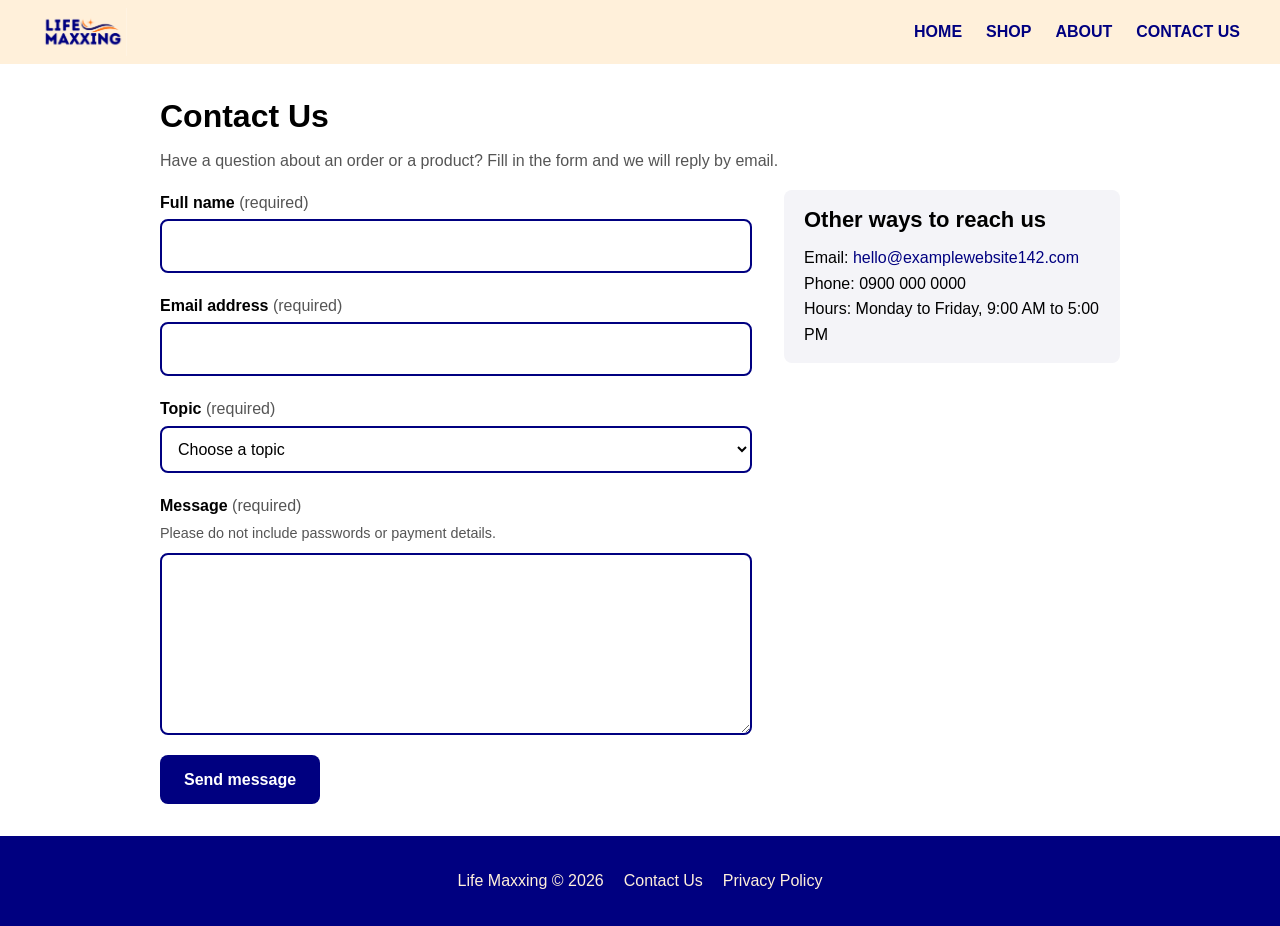
<file: contact.html>
<!DOCTYPE html>
<html lang="en">
<head>
  <meta charset="UTF-8">
  <meta name="viewport" content="width=device-width, initial-scale=1.0">
  <title>Contact Us | Life Maxxing</title>
  <meta name="description" content="Contact Life Maxxing with a question about your order.">
  <link rel="stylesheet" href="css/contactstyles.css">
  <script src="js/mailto.js" defer></script>
</head>
<body>
  <header class="site-header">
    <img src="images/header-logo.PNG" alt="Life Maxxing">
    
    <nav aria-label="Main">
      <ul class="nav-list">
        <li><a href="index.html">HOME</a></li>
        <li><a href="index.html#shop-home">SHOP</a></li>
        <li><a href="index.html#about-home">ABOUT</a></li>
        <li><a href="contact.html" aria-current="page">CONTACT US</a></li>
      </ul>
    </nav>
  </header>

  <main>
    <h1>Contact Us</h1>
    <p class="intro">
      Have a question about an order or a product? Fill in the form and we will reply by email.
    </p>

    <div class="page-layout">
      <form id="contact-form" class="contact-form" action="#" method="post">
        <div class="form-group">
          <label for="full-name">Full name <span class="required">(required)</span></label>
          <input type="text" id="full-name" name="full_name" required autocomplete="name">
        </div>

        <div class="form-group">
          <label for="email">Email address <span class="required">(required)</span></label>
          <input type="email" id="email" name="email" required autocomplete="email">
        </div>

        <div class="form-group">
          <label for="topic">Topic <span class="required">(required)</span></label>
          <select id="topic" name="topic" required>
            <option value="">Choose a topic</option>
            <option value="order">A question about an order</option>
            <option value="product">A question about a product</option>
            <option value="other">Something else</option>
          </select>
        </div>

        <div class="form-group">
          <label for="message">Message <span class="required">(required)</span></label>
          <p id="message-hint" class="hint">Please do not include passwords or payment details.</p>
          <textarea id="message" name="message" rows="6" required aria-describedby="message-hint"></textarea>
        </div>

        <button class="button" type="submit">Send message</button>
      </form>

      <aside class="contact-info">
        <h2>Other ways to reach us</h2>
        <address>
          Email: <a href="mailto:hello@examplewebsite142.com">hello@examplewebsite142.com</a><br>
          Phone: 0900 000 0000<br>
          Hours: Monday to Friday, 9:00 AM to 5:00 PM
        </address>
      </aside>
    </div>
  </main>

  <footer class="site-footer">
    <ul class="footer-links">
      <li>Life Maxxing &copy; 2026</li>
      <li><a href="contact.html">Contact Us</a></li>
      <li><a href="privacypolicy.html">Privacy Policy</a></li>
    </ul>
  </footer>
</body>
</html>
</file>
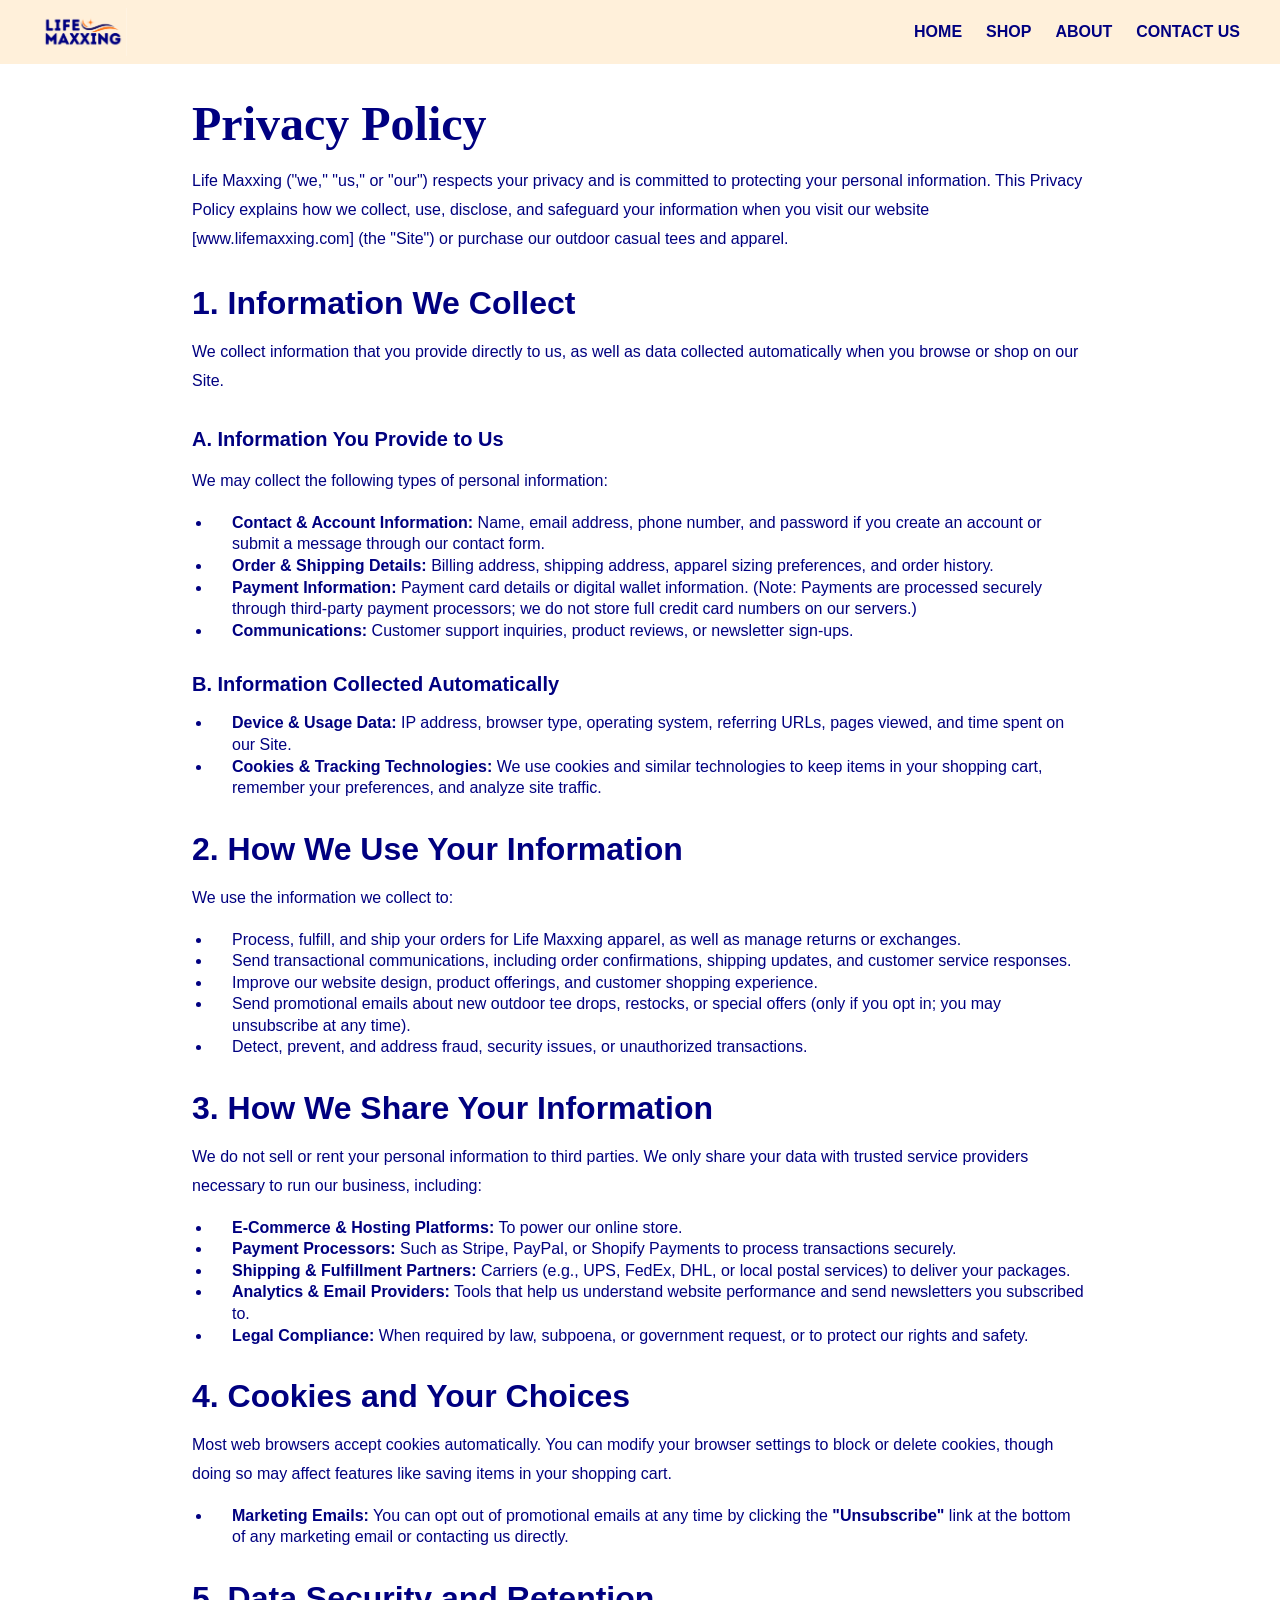
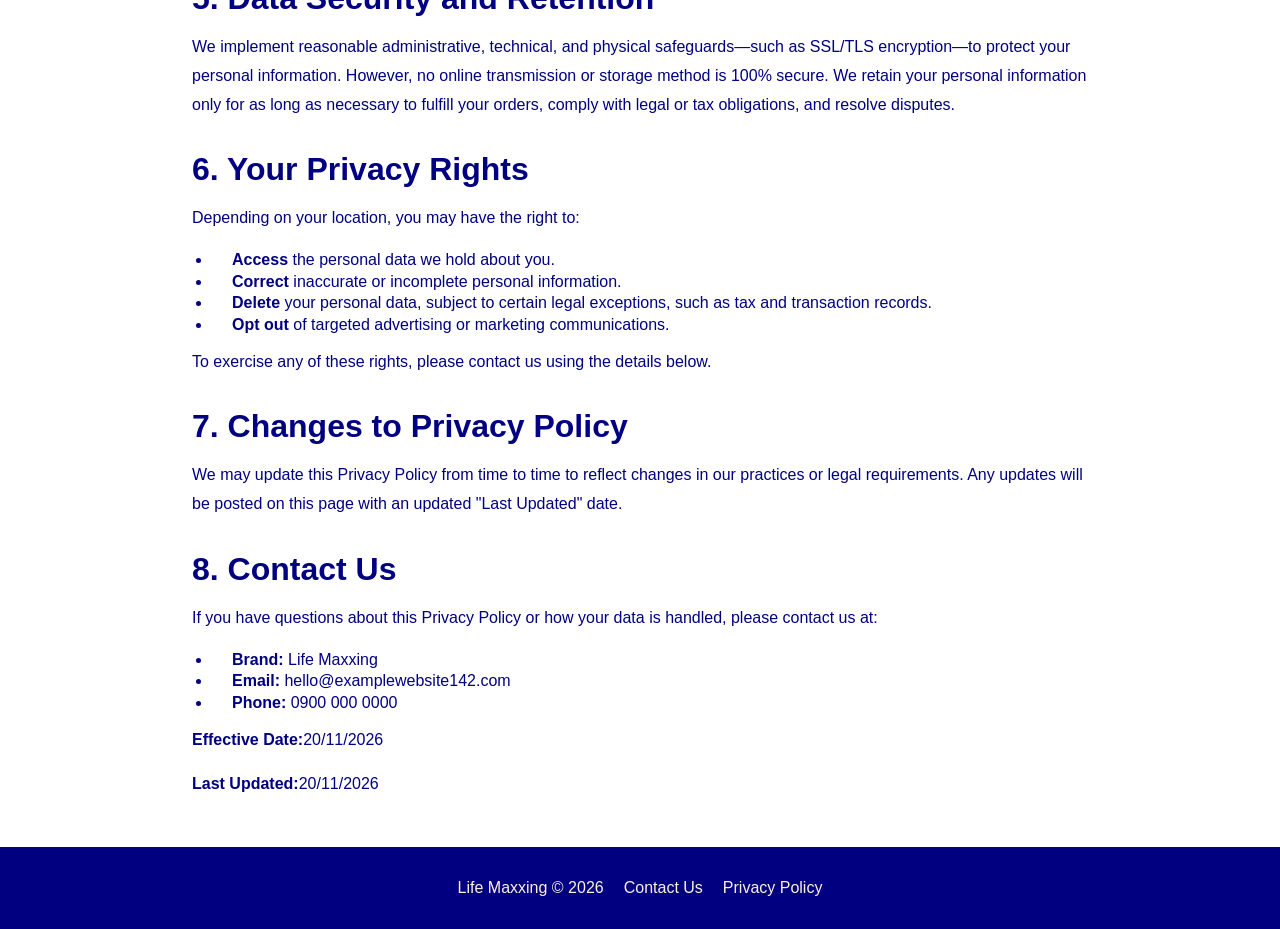
<file: privacypolicy.html>
<!DOCTYPE html>
<html lang="en">
<head>
  <meta charset="UTF-8">
  <meta name="viewport" content="width=device-width, initial-scale=1.0">
  <title>Privacy Policy | Life Maxxing</title>
  <meta name="description" content="Learn how Life Maxxing collects, uses, and protects your personal information.">
  <link rel="stylesheet" href="css/privacypolicy.css">
</head>
  
<body>
  
  <header class="site-header">
      <img src="images/header-logo.PNG" alt="Life Maxxing">
   
      <nav aria-label="Main">
        <ul class="nav-list">
          <li><a href="index.html">HOME</a></li>
          <li><a href="index.html#shop-home">SHOP</a></li>
          <li><a href="index.html#about-home">ABOUT</a></li>
          <li><a href="contact.html">CONTACT US</a></li>
        </ul>
      </nav>
  </header>

  <main class="privacy-policy">
    <h1>Privacy Policy</h1>
      <p>
        Life Maxxing  ("we," "us," or "our") respects your privacy and is committed to protecting your personal information. This Privacy Policy explains how we collect, use, disclose, and safeguard your information when you visit our website [www.lifemaxxing.com] (the "Site") or purchase our outdoor casual tees and apparel.   
      </p>

    
    <h2>1. Information We Collect</h2>
      <p>
        We collect information that you provide directly to us, 
        as well as data collected automatically when you browse or shop on our Site. 
      </p>
      <h3>A. Information You Provide to Us</h3>

      <p>We may collect the following types of personal information:</p>
    
      <ul>
        <li>
            <strong>Contact & Account Information:</strong>
            Name, email address, phone number, and password if you
            create an account or submit a message through our contact form.
        </li>
  
        <li>
            <strong>Order & Shipping Details:</strong>
            Billing address, shipping address, apparel sizing preferences,
            and order history.
        </li>
  
        <li>
            <strong>Payment Information:</strong>
            Payment card details or digital wallet information. 
            (Note: Payments are processed securely through third-party payment processors; 
            we do not store full credit card numbers on our servers.)
        </li>
        <li>
            <strong>Communications:</strong>
            Customer support inquiries, product reviews, or newsletter sign-ups.
        </li>
      </ul>
    
      <h3>B. Information Collected Automatically</h3>
    
      <ul>
        <li>
            <strong>Device & Usage Data:</strong>
            IP address, browser type, operating system, referring URLs, pages viewed, and time spent on our Site.
        </li>
        <li>
            <strong>Cookies & Tracking Technologies:</strong>
            We use cookies and similar technologies to keep items in your shopping cart, remember your preferences, and analyze site traffic. 
        </li>
      </ul>

    <h2>2. How We Use Your Information</h2>

      <p>We use the information we collect to:</p>

      <ul>
          <li>
              Process, fulfill, and ship your orders for Life Maxxing apparel, as well as manage returns or exchanges.
          </li>

          <li>
              Send transactional communications, including order confirmations, shipping updates, and customer service responses.
          </li>

          <li>
              Improve our website design, product offerings, and customer shopping experience.
          </li>

          <li>
              Send promotional emails about new outdoor tee drops, restocks, or special offers (only if you opt in; you may unsubscribe at any time).
          </li>

          <li>
              Detect, prevent, and address fraud, security issues, or unauthorized transactions.
          </li>
      </ul>

    
    <h2>3. How We Share Your Information</h2>

      <p>We do not sell or rent your personal information to third parties. We only share your data with trusted service providers necessary to run our business, including:</p>

      <ul>
          <li>
                <strong>E-Commerce & Hosting Platforms:</strong>
                To power our online store.
          </li>

          <li>
                <strong>Payment Processors:</strong>
                Such as Stripe, PayPal, or Shopify Payments to process transactions securely.
          </li>

           <li>
                <strong>Shipping & Fulfillment Partners:</strong>
                Carriers (e.g., UPS, FedEx, DHL, or local postal services) to deliver your packages.
          </li>

           <li>
                <strong>Analytics & Email Providers:</strong>
                Tools that help us understand website performance and send newsletters you subscribed to.
          </li>

           <li>
                <strong>Legal Compliance:</strong>
                When required by law, subpoena, or government request, or to protect our rights and safety.
          </li>
      </ul>


    <h2>4. Cookies and Your Choices</h2>

      <p>Most web browsers accept cookies automatically. 
          You can modify your browser settings to block or delete cookies, though doing so may affect features like saving items in your shopping cart.</p>

      <ul>
          <li>
                <strong>Marketing Emails:</strong>
                You can opt out of promotional emails at any time by clicking the <b>"Unsubscribe"</b> link at the bottom of any marketing email or contacting us directly.
          </li>
      </ul>


    <h2>5. Data Security and Retention</h2>

      <p>We implement reasonable administrative, technical, and physical safeguards—such as SSL/TLS encryption—to protect your personal information. 
        However, no online transmission or storage method is 100% secure. 
        We retain your personal information only for as long as necessary to fulfill your orders, comply with legal or tax obligations, and resolve disputes.</p>


    <h2>6. Your Privacy Rights</h2>

      <p>Depending on your location, you may have the right to:</p>

      <ul>
          <li><strong>Access</strong> the personal data we hold about you.</li>

          <li><strong>Correct</strong> inaccurate or incomplete personal information.</li>

          <li><strong>Delete</strong> your personal data, subject to certain legal exceptions, such as tax and transaction records.</li>

          <li><strong>Opt out</strong> of targeted advertising or marketing communications.</li>
      </ul>

      <p>To exercise any of these rights, please contact us using the details below.</p>


    <h2>7. Changes to Privacy Policy</h2>

      <p>We may update this Privacy Policy from time to time to reflect changes in our practices or legal requirements. 
      Any updates will be posted on this page with an updated "Last Updated" date.</p>

    
    <h2>8. Contact Us</h2>

      <p>If you have questions about this Privacy Policy or how your data is handled, please contact us at:</p>

      <ul>
          <li><strong>Brand:</strong> Life Maxxing</li>
          <li><strong>Email:</strong> hello@examplewebsite142.com</li>
          <li><strong>Phone:</strong> 0900 000 0000</li>
      </ul>

    <p><strong>Effective Date:</strong>20/11/2026 </p>
    <p><strong>Last Updated:</strong>20/11/2026 </p>

  </main>
  
    <footer class="site-footer">
      <ul class="footer-links">
        <li>Life Maxxing &copy; 2026</li>
        <li><a href="contact.html">Contact Us</a></li>
        <li><a href="privacypolicy.html" aria-current="page">Privacy Policy</a></li>
      </ul>
    </footer>

</body>
</html>
</file>
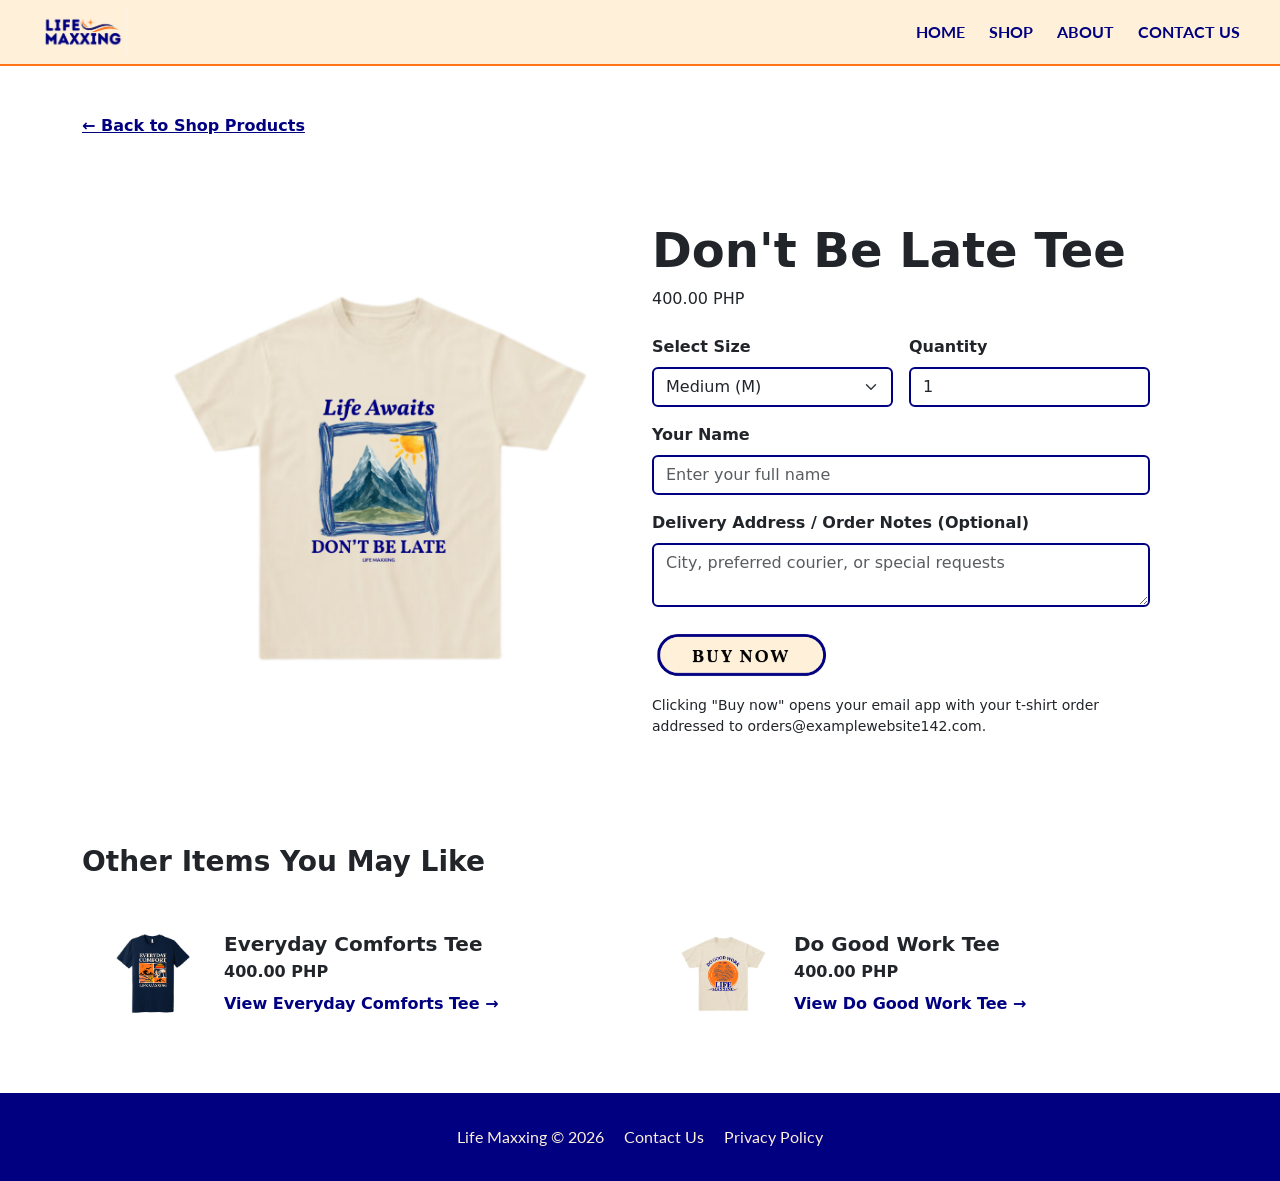
<file: product1.html>
<!DOCTYPE html>
<html lang="en">
<head>
  <meta charset="UTF-8">
  <meta name="viewport" content="width=device-width, initial-scale=1.0">
  <title>Don't Be Late Tee | Life Maxxing</title>
  <meta name="description" content="Order the Don't Be Late Tee from Life Maxxing. Choose your size and order by email.">
  <link href="https://cdn.jsdelivr.net/npm/bootstrap@5.3.3/dist/css/bootstrap.min.css" rel="stylesheet" integrity="sha384-QWTKZyjpPEjISv5WaRU9OFeRpok6YctnYmDr5pNlyT2bRjXh0JMhjY6hW+ALEwIH" crossorigin="anonymous">
  <link rel="stylesheet" href="css/globalstyles.css">
  <link rel="preconnect" href="https://fonts.googleapis.com">
  <link rel="preconnect" href="https://fonts.gstatic.com" crossorigin>
  <link href="https://fonts.googleapis.com/css2?family=Lato:ital,wght@0,400;0,700;0,900;1,400&family=Vollkorn:ital,wght@0,600;0,700;0,800;1,400&display=swap" rel="stylesheet">
</head>
<body>

  <header class="site-header">
    <img src="images/header-logo.PNG" alt="Life Maxxing">
    <nav aria-label="Main">
      <ul class="nav-list">
        <li><a href="index.html">HOME</a></li>
        <li><a href="index.html#shop-home">SHOP</a></li>
        <li><a href="index.html#about-home">ABOUT</a></li>
        <li><a href="contact.html">CONTACT US</a></li>
      </ul>
    </nav>
  </header>

  <main class="container my-5">
    <nav aria-label="Breadcrumb" class="mb-4">
      <a href="index.html#shop-home" class="fw-bold text-decoration-underline" style="color: #000080;">
        &larr; Back to Shop Products
      </a>
    </nav>

    <section class="product-card-box p-4 p-md-5 mb-5" aria-labelledby="product-heading">
      <div class="row g-4 align-items-center">
        <div class="col-md-6 text-center">
          <div class="product-img-frame">
            <img src="images/dont-be-late-tee.PNG" alt="Cream Don't Be Late Tee featuring a navy blue and pumpkin orange 4-tile outdoor sun, mountain trail, wave, and arrow graphic" class="img-fluid rounded">
          </div>
        </div>

        <div class="col-md-6">
          <h1 id="product-heading" class="display-5 fw-bold mb-2">Don't Be Late Tee</h1>
          <p class="price-tag mb-4">400.00 PHP</p>

          <form id="order-form">
            <input type="hidden" id="product-name" value="Don't Be Late Tee">
            <input type="hidden" id="product-price" value="400.00 PHP">

            <div class="row g-3 mb-3">
              <div class="col-sm-6">
                <label for="shirt-size" class="form-label fw-bold">Select Size</label>
                <select id="shirt-size" name="size" class="form-select border-2" style="border-color: #000080;" required>
                  <option value="Small (S)">Small (S)</option>
                  <option value="Medium (M)" selected>Medium (M)</option>
                  <option value="Large (L)">Large (L)</option>
                  <option value="Extra Large (XL)">Extra Large (XL)</option>
                </select>
              </div>

              <div class="col-sm-6">
                <label for="shirt-quantity" class="form-label fw-bold">Quantity</label>
                <input type="number" id="shirt-quantity" name="quantity" class="form-control border-2" style="border-color: #000080;" value="1" min="1" max="20" required>
              </div>
            </div>

            <div class="mb-3">
              <label for="customer-name" class="form-label fw-bold">Your Name</label>
              <input type="text" id="customer-name" name="customerName" class="form-control border-2" style="border-color: #000080;" placeholder="Enter your full name" required>
            </div>

            <div class="mb-4">
              <label for="order-notes" class="form-label fw-bold">Delivery Address / Order Notes (Optional)</label>
              <textarea id="order-notes" name="notes" rows="2" class="form-control border-2" style="border-color: #000080;" placeholder="City, preferred courier, or special requests"></textarea>
            </div>

            <button type="submit" class="p-0 border-0 bg-transparent" style="cursor: pointer;">
              <img src="images/buynow.png" alt="Buy now" style="width: 180px; max-width: 100%; height: auto; display: block;">
            </button>

            <p class="small mt-2 mb-0">
              Clicking "Buy now" opens your email app with your t-shirt order addressed to orders@examplewebsite142.com.
            </p>
          </form>
        </div>
      </div>
    </section>

    <section aria-labelledby="other-items-heading">
      <h2 id="other-items-heading" class="h3 fw-bold mb-4">Other Items You May Like</h2>
      <div class="row g-4">
        <div class="col-md-6">
          <div class="other-item-card p-3 h-100 d-flex align-items-center gap-3">
            <img src="images/everyday-comforts-tee.PNG" alt="Navy blue Everyday Comforts Tee with coastal woodblock wave and sun illustration" style="width: 110px; height: 110px; object-fit: contain;">
            <div>
              <h3 class="h5 fw-bold mb-1">Everyday Comforts Tee</h3>
              <p class="mb-2 fw-bold">400.00 PHP</p>
              <a href="product2.html" class="fw-bold" style="color: #000080;">View Everyday Comforts Tee &rarr;</a>
            </div>
          </div>
        </div>

        <div class="col-md-6">
          <div class="other-item-card p-3 h-100 d-flex align-items-center gap-3">
            <img src="images/do-good-work-tee.PNG" alt="Cream Do Good Work Tee with an orange sun and wave emblem and navy lettering" style="width: 110px; height: 110px; object-fit: contain;">
            <div>
              <h3 class="h5 fw-bold mb-1">Do Good Work Tee</h3>
              <p class="mb-2 fw-bold">400.00 PHP</p>
              <a href="product3.html" class="fw-bold" style="color: #000080;">View Do Good Work Tee &rarr;</a>
            </div>
          </div>
        </div>
      </div>
    </section>
  </main>

  <footer class="site-footer">
    <ul class="footer-links">
      <li>Life Maxxing &copy; 2026</li>
      <li><a href="contact.html">Contact Us</a></li>
      <li><a href="privacypolicy.html">Privacy Policy</a></li>
    </ul>
  </footer>

  <script src="https://cdn.jsdelivr.net/npm/bootstrap@5.3.3/dist/js/bootstrap.bundle.min.js" integrity="sha384-YvpcrYf0tY3lHB60NNkmXc5s9fDVZLESaAA55NDzOxhy9GkcIdslK1eN7N6jIeHz" crossorigin="anonymous"></script>
  <script src="js/buynow.js"></script>
</body>
</html>
</file>
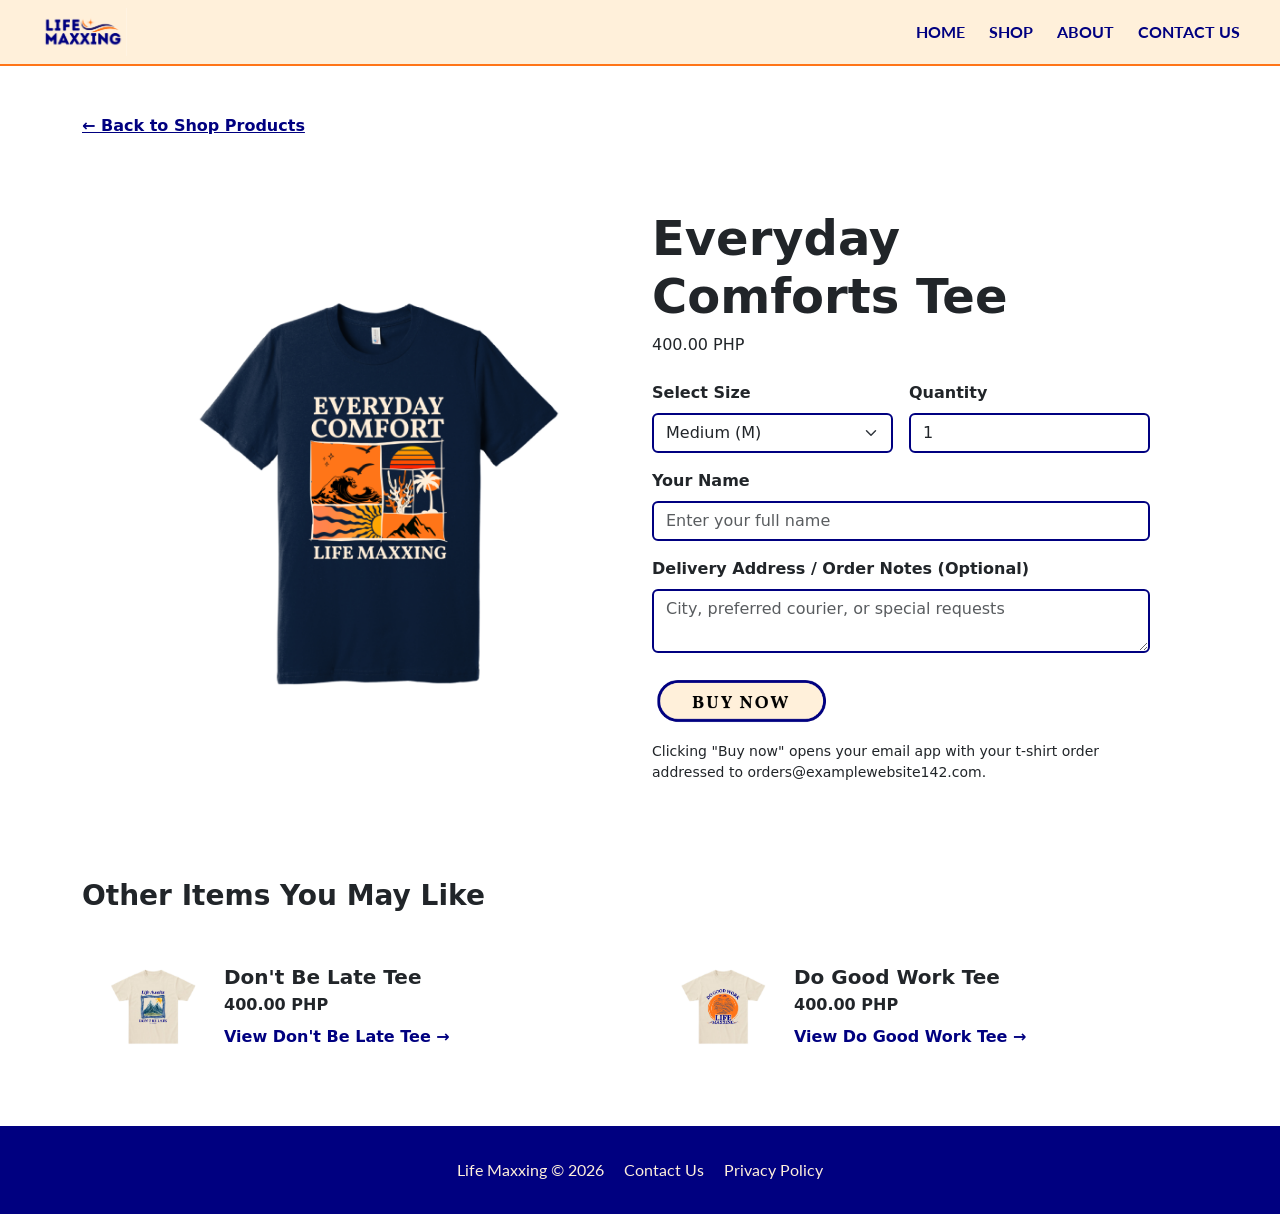
<file: product2.html>
<!DOCTYPE html>
<html lang="en">
<head>
  <meta charset="UTF-8">
  <meta name="viewport" content="width=device-width, initial-scale=1.0">
  <title>Everyday Comforts Tee | Life Maxxing</title>
  <meta name="description" content="Order the Everyday Comforts Tee from Life Maxxing. Choose your size and order by email.">
  <link href="https://cdn.jsdelivr.net/npm/bootstrap@5.3.3/dist/css/bootstrap.min.css" rel="stylesheet" integrity="sha384-QWTKZyjpPEjISv5WaRU9OFeRpok6YctnYmDr5pNlyT2bRjXh0JMhjY6hW+ALEwIH" crossorigin="anonymous">
  <link rel="stylesheet" href="css/globalstyles.css">
  <link rel="preconnect" href="https://fonts.googleapis.com">
  <link rel="preconnect" href="https://fonts.gstatic.com" crossorigin>
  <link href="https://fonts.googleapis.com/css2?family=Lato:ital,wght@0,400;0,700;0,900;1,400&family=Vollkorn:ital,wght@0,600;0,700;0,800;1,400&display=swap" rel="stylesheet">
</head>
<body>

  <header class="site-header">
    <img src="images/header-logo.PNG" alt="Life Maxxing">

    <nav aria-label="Main">
      <ul class="nav-list">
        <li><a href="index.html">HOME</a></li>
        <li><a href="index.html#shop-home">SHOP</a></li>
        <li><a href="index.html#about-home">ABOUT</a></li>
        <li><a href="contact.html">CONTACT US</a></li>
      </ul>
    </nav>
  </header>

  <main class="container my-5">
    <nav aria-label="Breadcrumb" class="mb-4">
      <a href="index.html#shop-home" class="fw-bold text-decoration-underline" style="color: #000080;">&larr; Back to Shop Products</a>
    </nav>

    <section class="product-card-box p-4 p-md-5 mb-5" aria-labelledby="product-heading">
      <div class="row g-4 align-items-center">
        <div class="col-md-6 text-center">
          <div class="product-img-frame">
            <img src="images/everyday-comforts-tee.PNG" alt="Navy blue Everyday Comforts Tee with coastal woodblock wave and sun illustration" class="img-fluid rounded">
          </div>
        </div>

        <div class="col-md-6">
          <h1 id="product-heading" class="display-5 fw-bold mb-2">Everyday Comforts Tee</h1>
          <p class="price-tag mb-4">400.00 PHP</p>

          <form id="order-form">
            <input type="hidden" id="product-name" value="Everyday Comforts Tee">
            <input type="hidden" id="product-price" value="400.00 PHP">

            <div class="row g-3 mb-3">
              <div class="col-sm-6">
                <label for="shirt-size" class="form-label fw-bold">Select Size</label>
                <select id="shirt-size" name="size" class="form-select border-2" style="border-color: #000080;" required>
                  <option value="Small (S)">Small (S)</option>
                  <option value="Medium (M)" selected>Medium (M)</option>
                  <option value="Large (L)">Large (L)</option>
                  <option value="Extra Large (XL)">Extra Large (XL)</option>
                </select>
              </div>

              <div class="col-sm-6">
                <label for="shirt-quantity" class="form-label fw-bold">Quantity</label>
                <input type="number" id="shirt-quantity" name="quantity" class="form-control border-2" style="border-color: #000080;" value="1" min="1" max="20" required>
              </div>
            </div>

            <div class="mb-3">
              <label for="customer-name" class="form-label fw-bold">Your Name</label>
              <input type="text" id="customer-name" name="customerName" class="form-control border-2" style="border-color: #000080;" placeholder="Enter your full name" required>
            </div>

            <div class="mb-4">
              <label for="order-notes" class="form-label fw-bold">Delivery Address / Order Notes (Optional)</label>
              <textarea id="order-notes" name="notes" rows="2" class="form-control border-2" style="border-color: #000080;" placeholder="City, preferred courier, or special requests"></textarea>
            </div>

            <button type="submit" class="p-0 border-0 bg-transparent" style="cursor: pointer;">
              <img src="images/buynow.png" alt="Buy now" style="width: 180px; max-width: 100%; height: auto; display: block;">
            </button>
            <p class="small mt-2 mb-0">Clicking "Buy now" opens your email app with your t-shirt order addressed to orders@examplewebsite142.com.</p>
          </form>
        </div>
      </div>
    </section>

    <section aria-labelledby="other-items-heading">
      <h2 id="other-items-heading" class="h3 fw-bold mb-4">Other Items You May Like</h2>
      <div class="row g-4">
        <div class="col-md-6">
          <div class="other-item-card p-3 h-100 d-flex align-items-center gap-3">
            <img src="images/dont-be-late-tee.PNG" alt="Cream Don't Be Late Tee with a navy and orange outdoor graphic" style="width: 110px; height: 110px; object-fit: contain;">
            <div>
              <h3 class="h5 fw-bold mb-1">Don't Be Late Tee</h3>
              <p class="mb-2 fw-bold">400.00 PHP</p>
              <a href="product1.html" class="fw-bold" style="color: #000080;">View Don't Be Late Tee &rarr;</a>
            </div>
          </div>
        </div>

        <div class="col-md-6">
          <div class="other-item-card p-3 h-100 d-flex align-items-center gap-3">
            <img src="images/do-good-work-tee.PNG" alt="Cream Do Good Work Tee with an orange sun and wave emblem and navy lettering" style="width: 110px; height: 110px; object-fit: contain;">
            <div>
              <h3 class="h5 fw-bold mb-1">Do Good Work Tee</h3>
              <p class="mb-2 fw-bold">400.00 PHP</p>
              <a href="product3.html" class="fw-bold" style="color: #000080;">View Do Good Work Tee &rarr;</a>
            </div>
          </div>
        </div>
      </div>
    </section>
  </main>

  <footer class="site-footer">
    <ul class="footer-links">
      <li>Life Maxxing &copy; 2026</li>
      <li><a href="contact.html">Contact Us</a></li>
      <li><a href="privacypolicy.html">Privacy Policy</a></li>
    </ul>
  </footer>

  <script src="https://cdn.jsdelivr.net/npm/bootstrap@5.3.3/dist/js/bootstrap.bundle.min.js" integrity="sha384-YvpcrYf0tY3lHB60NNkmXc5s9fDVZLESaAA55NDzOxhy9GkcIdslK1eN7N6jIeHz" crossorigin="anonymous"></script>
  <script src="js/buynow.js"></script>
</body>
</html>
</file>
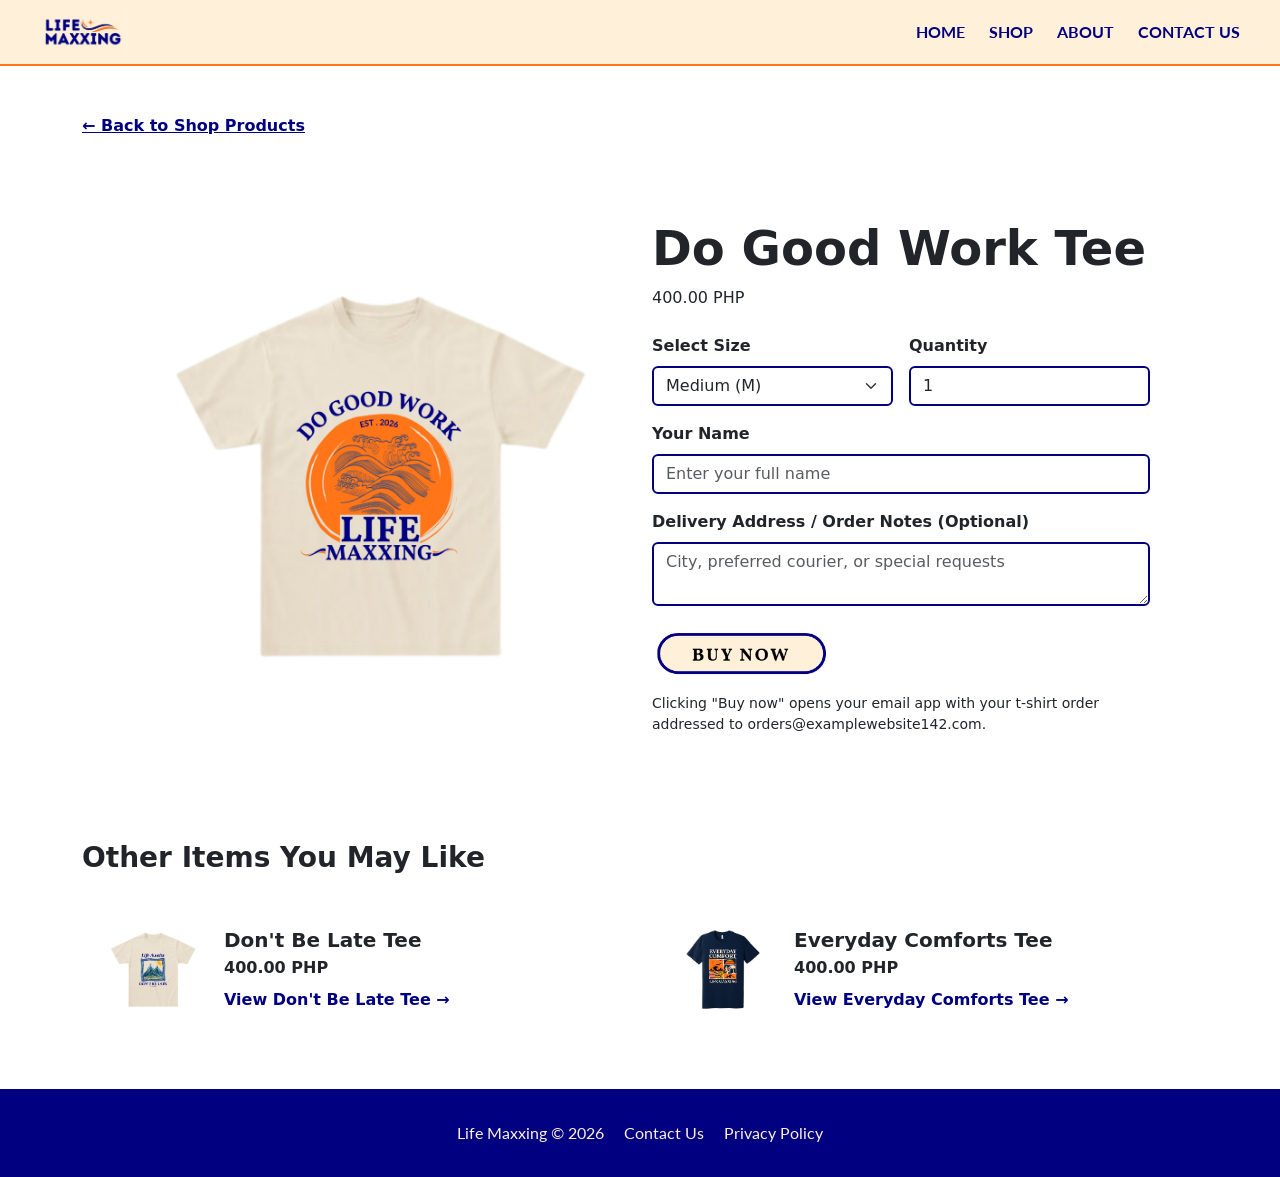
<file: product3.html>
<!DOCTYPE html>
<html lang="en">
<head>
  <meta charset="UTF-8">
  <meta name="viewport" content="width=device-width, initial-scale=1.0">
  <title>Do Good Work Tee | Life Maxxing</title>
  <meta name="description" content="Order the Do Good Work Tee from Life Maxxing. Choose your size and order by email.">
  <link href="https://cdn.jsdelivr.net/npm/bootstrap@5.3.3/dist/css/bootstrap.min.css" rel="stylesheet" integrity="sha384-QWTKZyjpPEjISv5WaRU9OFeRpok6YctnYmDr5pNlyT2bRjXh0JMhjY6hW+ALEwIH" crossorigin="anonymous">
  <link rel="stylesheet" href="css/globalstyles.css">
  <link rel="preconnect" href="https://fonts.googleapis.com">
  <link rel="preconnect" href="https://fonts.gstatic.com" crossorigin>
  <link href="https://fonts.googleapis.com/css2?family=Lato:ital,wght@0,400;0,700;0,900;1,400&family=Vollkorn:ital,wght@0,600;0,700;0,800;1,400&display=swap" rel="stylesheet">
</head>
<body>

  <header class="site-header">
    <img src="images/header-logo.PNG" alt="Life Maxxing">

    <nav aria-label="Main">
      <ul class="nav-list">
        <li><a href="index.html">HOME</a></li>
        <li><a href="index.html#shop-home">SHOP</a></li>
        <li><a href="index.html#about-home">ABOUT</a></li>
        <li><a href="contact.html">CONTACT US</a></li>
      </ul>
    </nav>
  </header>

  <main class="container my-5">
    <nav aria-label="Breadcrumb" class="mb-4">
      <a href="index.html#shop-home" class="fw-bold text-decoration-underline" style="color: #000080;">&larr; Back to Shop Products</a>
    </nav>

    <section class="product-card-box p-4 p-md-5 mb-5" aria-labelledby="product-heading">
      <div class="row g-4 align-items-center">
        <div class="col-md-6 text-center">
          <div class="product-img-frame">
            <img src="images/do-good-work-tee.PNG" alt="Cream Do Good Work Tee with an orange sun and wave emblem and navy lettering" class="img-fluid rounded">
          </div>
        </div>

        <div class="col-md-6">
          <h1 id="product-heading" class="display-5 fw-bold mb-2">Do Good Work Tee</h1>
          <p class="price-tag mb-4">400.00 PHP</p>

          <form id="order-form">
            <input type="hidden" id="product-name" value="Do Good Work Tee">
            <input type="hidden" id="product-price" value="400.00 PHP">

            <div class="row g-3 mb-3">
              <div class="col-sm-6">
                <label for="shirt-size" class="form-label fw-bold">Select Size</label>
                <select id="shirt-size" name="size" class="form-select border-2" style="border-color: #000080;" required>
                  <option value="Small (S)">Small (S)</option>
                  <option value="Medium (M)" selected>Medium (M)</option>
                  <option value="Large (L)">Large (L)</option>
                  <option value="Extra Large (XL)">Extra Large (XL)</option>
                </select>
              </div>

              <div class="col-sm-6">
                <label for="shirt-quantity" class="form-label fw-bold">Quantity</label>
                <input type="number" id="shirt-quantity" name="quantity" class="form-control border-2" style="border-color: #000080;" value="1" min="1" max="20" required>
              </div>
            </div>

            <div class="mb-3">
              <label for="customer-name" class="form-label fw-bold">Your Name</label>
              <input type="text" id="customer-name" name="customerName" class="form-control border-2" style="border-color: #000080;" placeholder="Enter your full name" required>
            </div>

            <div class="mb-4">
              <label for="order-notes" class="form-label fw-bold">Delivery Address / Order Notes (Optional)</label>
              <textarea id="order-notes" name="notes" rows="2" class="form-control border-2" style="border-color: #000080;" placeholder="City, preferred courier, or special requests"></textarea>
            </div>

            <button type="submit" class="p-0 border-0 bg-transparent" style="cursor: pointer;">
              <img src="images/buynow.png" alt="Buy now" style="width: 180px; max-width: 100%; height: auto; display: block;">
            </button>
            <p class="small mt-2 mb-0">Clicking "Buy now" opens your email app with your t-shirt order addressed to orders@examplewebsite142.com.</p>
          </form>
        </div>
      </div>
    </section>

    <section aria-labelledby="other-items-heading">
      <h2 id="other-items-heading" class="h3 fw-bold mb-4">Other Items You May Like</h2>
      <div class="row g-4">
        <div class="col-md-6">
          <div class="other-item-card p-3 h-100 d-flex align-items-center gap-3">
            <img src="images/dont-be-late-tee.PNG" alt="Cream Don't Be Late Tee with a navy and orange outdoor graphic" style="width: 110px; height: 110px; object-fit: contain;">
            <div>
              <h3 class="h5 fw-bold mb-1">Don't Be Late Tee</h3>
              <p class="mb-2 fw-bold">400.00 PHP</p>
              <a href="product1.html" class="fw-bold" style="color: #000080;">View Don't Be Late Tee &rarr;</a>
            </div>
          </div>
        </div>

        <div class="col-md-6">
          <div class="other-item-card p-3 h-100 d-flex align-items-center gap-3">
            <img src="images/everyday-comforts-tee.PNG" alt="Navy blue Everyday Comforts Tee with coastal woodblock wave and sun illustration" style="width: 110px; height: 110px; object-fit: contain;">
            <div>
              <h3 class="h5 fw-bold mb-1">Everyday Comforts Tee</h3>
              <p class="mb-2 fw-bold">400.00 PHP</p>
              <a href="product2.html" class="fw-bold" style="color: #000080;">View Everyday Comforts Tee &rarr;</a>
            </div>
          </div>
        </div>
      </div>
    </section>
  </main>

  <footer class="site-footer">
    <ul class="footer-links">
      <li>Life Maxxing &copy; 2026</li>
      <li><a href="contact.html">Contact Us</a></li>
      <li><a href="privacypolicy.html">Privacy Policy</a></li>
    </ul>
  </footer>

  <script src="https://cdn.jsdelivr.net/npm/bootstrap@5.3.3/dist/js/bootstrap.bundle.min.js" integrity="sha384-YvpcrYf0tY3lHB60NNkmXc5s9fDVZLESaAA55NDzOxhy9GkcIdslK1eN7N6jIeHz" crossorigin="anonymous"></script>
  <script src="js/buynow.js"></script>
</body>
</html>
</file>
<file: css/contactstyles.css>
:root {
  --primary: #000080;
  --primary-dark: #00005c;
  --text: #000000;
  --muted: #555555;
  --background: #FFFFFF;
  --surface: #f4f4f8;
  --border: #ff7518;
  --error: #B00020;
  --radius: 0.5rem;
}

* {
  margin: 0;
  padding: 0;
  box-sizing: border-box;
}

a {
  text-decoration: none;
}

.site-header {
  display: flex;
  align-items: center;
  background-color: #FFF0DA;
  width: 100%;
  justify-content: space-between;
  padding: 0.5rem 2.5rem;
}

.site-header img {
  height: 3rem;
  width: auto;
  display: block;
}

.nav-list {
  display: flex;
  align-items: center;
  gap: 1.5rem;
  list-style: none;
}

.nav-list a {
  color: #000080;
  font-family: "Lato", Arial, sans-serif;
  font-weight: bold;
}

.nav-list a:hover {
  font-weight: bolder;
  color: #FF7518;
}

.nav-list a[aria-current="page"] {
  font-weight: bolder;
}

.site-footer {
  padding: 1.5rem 1rem;
  text-align: center;
  background: #000080;
}

.footer-links {
  display: flex;
  flex-wrap: wrap;
  justify-content: center;
  align-items: center;
  gap: 0.25rem 1.25rem;
  margin: 0;
  padding: 0;
  list-style: none;
}

.footer-links li {
  color: #FFF0DA;
  font-family: "Lato", Arial, sans-serif;
  font-size: 1rem;
}

.footer-links a {
  display: inline-block;
  padding: 0.5rem 0;
  color: #FFF0DA;
  font-family: "Lato", Arial, sans-serif;
}

.footer-links a:hover {
  color: #FF7518;
}

hr {
  border-top: 10px solid #000080;
  border-bottom: 10px solid #000080;
  height: 2rem;
  background-color: #FF7518;
}

@media screen and (max-width: 768px) {
  .site-header {
    flex-direction: column;
    gap: 1rem;
    padding: 1rem;
  }

  .nav-list {
    flex-wrap: wrap;
    justify-content: center;
    gap: 0.75rem 1rem;
  }
}

body {
  margin: 0;
  font-family: "Lato", Arial, sans-serif;
  font-size: 1rem;
  line-height: 1.6;
  color: var(--text);
  background: var(--background);
}

h1, h2 {
  line-height: 1.25;
  margin: 0 0 0.75rem;
}

h1 { font-size: 2rem; }
h2 { font-size: 1.375rem; }

p { margin: 0 0 1rem; }

a {
  color: var(--primary);
}
a:hover {
  color: var(--primary-dark);
}

a:focus-visible,
button:focus-visible,
input:focus-visible,
select:focus-visible,
textarea:focus-visible {
  outline: 3px solid var(--primary);
  outline-offset: 2px;
}

.site-footer a:focus-visible {
  outline-color: #FFF0DA;
}

main {
  max-width: 64rem;
  margin: 0 auto;
  padding: 1.5rem 1rem;
}

.intro {
  color: var(--muted);
}

.page-layout {
  display: flex;
  flex-direction: column;
  gap: 2rem;
}

.form-group {
  margin-bottom: 1.25rem;
}

label {
  display: block;
  margin-bottom: 0.25rem;
  font-weight: bold;
}

.required {
  font-weight: normal;
  color: var(--muted);
}

.hint {
  margin-bottom: 0.5rem;
  font-size: 0.9rem;
  color: var(--muted);
}

input,
select,
textarea {
  display: block;
  width: 100%;
  padding: 0.75rem;
  font: inherit;
  color: var(--text);
  background: #FFFFFF;
  border: 2px solid #000080;
  border-radius: 0.5rem;
}

textarea {
  resize: vertical;
}

input:user-invalid,
select:user-invalid,
textarea:user-invalid {
  border-color: var(--error);
}

.button {
  display: inline-block;
  padding: 0.75rem 1.5rem;
  font: inherit;
  font-weight: bold;
  color: #FFFFFF;
  background: var(--primary);
  border: none;
  border-radius: 0.5rem;
  cursor: pointer;
}

.button:hover {
  background: #ff7518;
  border-color: #ff7518;
}

.contact-info {
  padding: 1rem 1.25rem;
  background: var(--surface);
  border-radius: var(--radius);
}

address {
  font-style: normal;
}

@media (min-width: 48em) {
  main {
    padding: 2rem;
  }

  .page-layout {
    flex-direction: row;
    align-items: flex-start;
  }

  .contact-form {
    flex: 2;
  }

  .contact-info {
    flex: 1;
  }
}

@media (prefers-reduced-motion: reduce) {
  * {
    transition: none !important;
    animation: none !important;
  }
}
</file>
<file: css/privacypolicy.css>
* {
  margin: 0;
  padding: 0;
  box-sizing: border-box;
}

a {
  text-decoration: none;
}

.site-header {
  display: flex;
  align-items: center;
  background-color: #FFF0DA;
  width: 100%;
  justify-content: space-between;
  padding: 0.5rem 2.5rem;
}

.site-header img {
  height: 3rem;
  width: auto;
  display: block;
}

.nav-list {
  display: flex;
  align-items: center;
  gap: 1.5rem;
  list-style: none;
}

.nav-list a {
  color: #000080;
  font-family: "Lato", Arial, sans-serif;
  font-weight: bold;
}

.nav-list a:hover {
  font-weight: bolder;
  color: #FF7518;
}

.nav-list a[aria-current="page"] {
  font-weight: bolder;
}

@media screen and (max-width: 768px) {
  .site-header {
    flex-direction: column;
    gap: 1rem;
    padding: 1rem;
  }

  .nav-list {
    flex-wrap: wrap;
    justify-content: center;
    gap: 0.75rem 1rem;
  }
}

.privacy-policy {
    background-color: #FFF;
    color: #000080;
    margin: 0 auto;
    padding: 2rem 15%;
}

.privacy-policy h1 {
    font-family: "Vollkorn", Georgia, serif;
    font-size: 3rem;
    margin-bottom: 1rem;
}

.privacy-policy h2 {
    font-family: "Lato", Arial, sans-serif;
    font-size: 2rem;
    margin-top: 2rem;
    margin-bottom: 1rem;
}

.privacy-policy h3 {
    font-family: "Lato", Arial, sans-serif;
    font-size: 1.25rem;
    font-weight: bold;
    text-align: left;
    margin-top: 2rem;
    margin-bottom: 1rem;
}

.privacy-policy p {
    font-family: "Lato", Arial, sans-serif;
    line-height: 1.8;
    font-size: 1rem;
    margin-bottom: 1rem;
}

.privacy-policy li {
    font-family: "Lato", Arial, sans-serif;
    font-size: 1rem;
    padding-left: 1.25rem;
    line-height: 1.35;
}

.privacy-policy ul {
    padding-left: 1.25rem;
    font-size: 1rem;
    margin-bottom: 0.75rem;
}

.site-footer {
  padding: 1.5rem 1rem;
  text-align: center;
  background: #000080;
}

.footer-links {
  display: flex;
  flex-wrap: wrap;
  justify-content: center;
  align-items: center;
  gap: 0.25rem 1.25rem;
  margin: 0;
  padding: 0;
  list-style: none;
}

.footer-links li {
  color: #FFF0DA;
  font-family: "Lato", Arial, sans-serif;
  font-size: 1rem;
}

.footer-links a {
  display: inline-block;
  padding: 0.5rem 0;
  color: #FFF0DA;
}
</file>
<file: css/globalstyles.css>
/* universal header and footer */
* {
  margin: 0;
  padding: 0;
  box-sizing: border-box;
}

a {
  text-decoration: none;
}

.site-header {
  display: flex;
  align-items: center;
  background-color: #FFF0DA;
  width: 100%;
  justify-content: space-between;
  padding: 0.5rem 2.5rem;
  border-bottom: 2px solid #FF7518;
}

.site-header img {
  height: 3rem;
  width: auto;
  display: block;
}

.nav-list {
  display: flex;
  align-items: center;
  gap: 1.5rem;
  list-style: none;
  margin: 0;
  padding: 0;
}

.nav-list a {
  color: #000080;
  font-family: "Lato", Arial, sans-serif;
  font-weight: bold;
}

.nav-list a:hover {
  font-weight: bolder;
  color: #FF7518;
}

.nav-list a[aria-current="page"] {
  font-weight: bolder;
}

.site-footer {
  padding: 1.5rem 1rem;
  text-align: center;
  background: #000080;
}

.footer-links {
  display: flex;
  flex-wrap: wrap;
  justify-content: center;
  align-items: center;
  gap: 0.25rem 1.25rem;
  margin: 0;
  padding: 0;
  list-style: none;
}

.footer-links li {
  color: #FFF0DA;
  font-family: "Lato", Arial, sans-serif;
  font-size: 1rem;
}

.footer-links a {
  display: inline-block;
  padding: 0.5rem 0;
  color: #FFF0DA;
  font-family: "Lato", Arial, sans-serif;
}

.footer-links a:hover {
  color: #FF7518;
}

hr {
  border-top: 10px solid #000080;
  border-bottom: 10px solid #000080;
  height: 2rem;
  background-color: #FF7518;
}

@media screen and (max-width: 768px) {
  .site-header {
    flex-direction: column;
    gap: 1rem;
    padding: 1rem;
  }

  .nav-list {
    flex-wrap: wrap;
    justify-content: center;
    gap: 0.75rem 1rem;
  }
}
</file>
